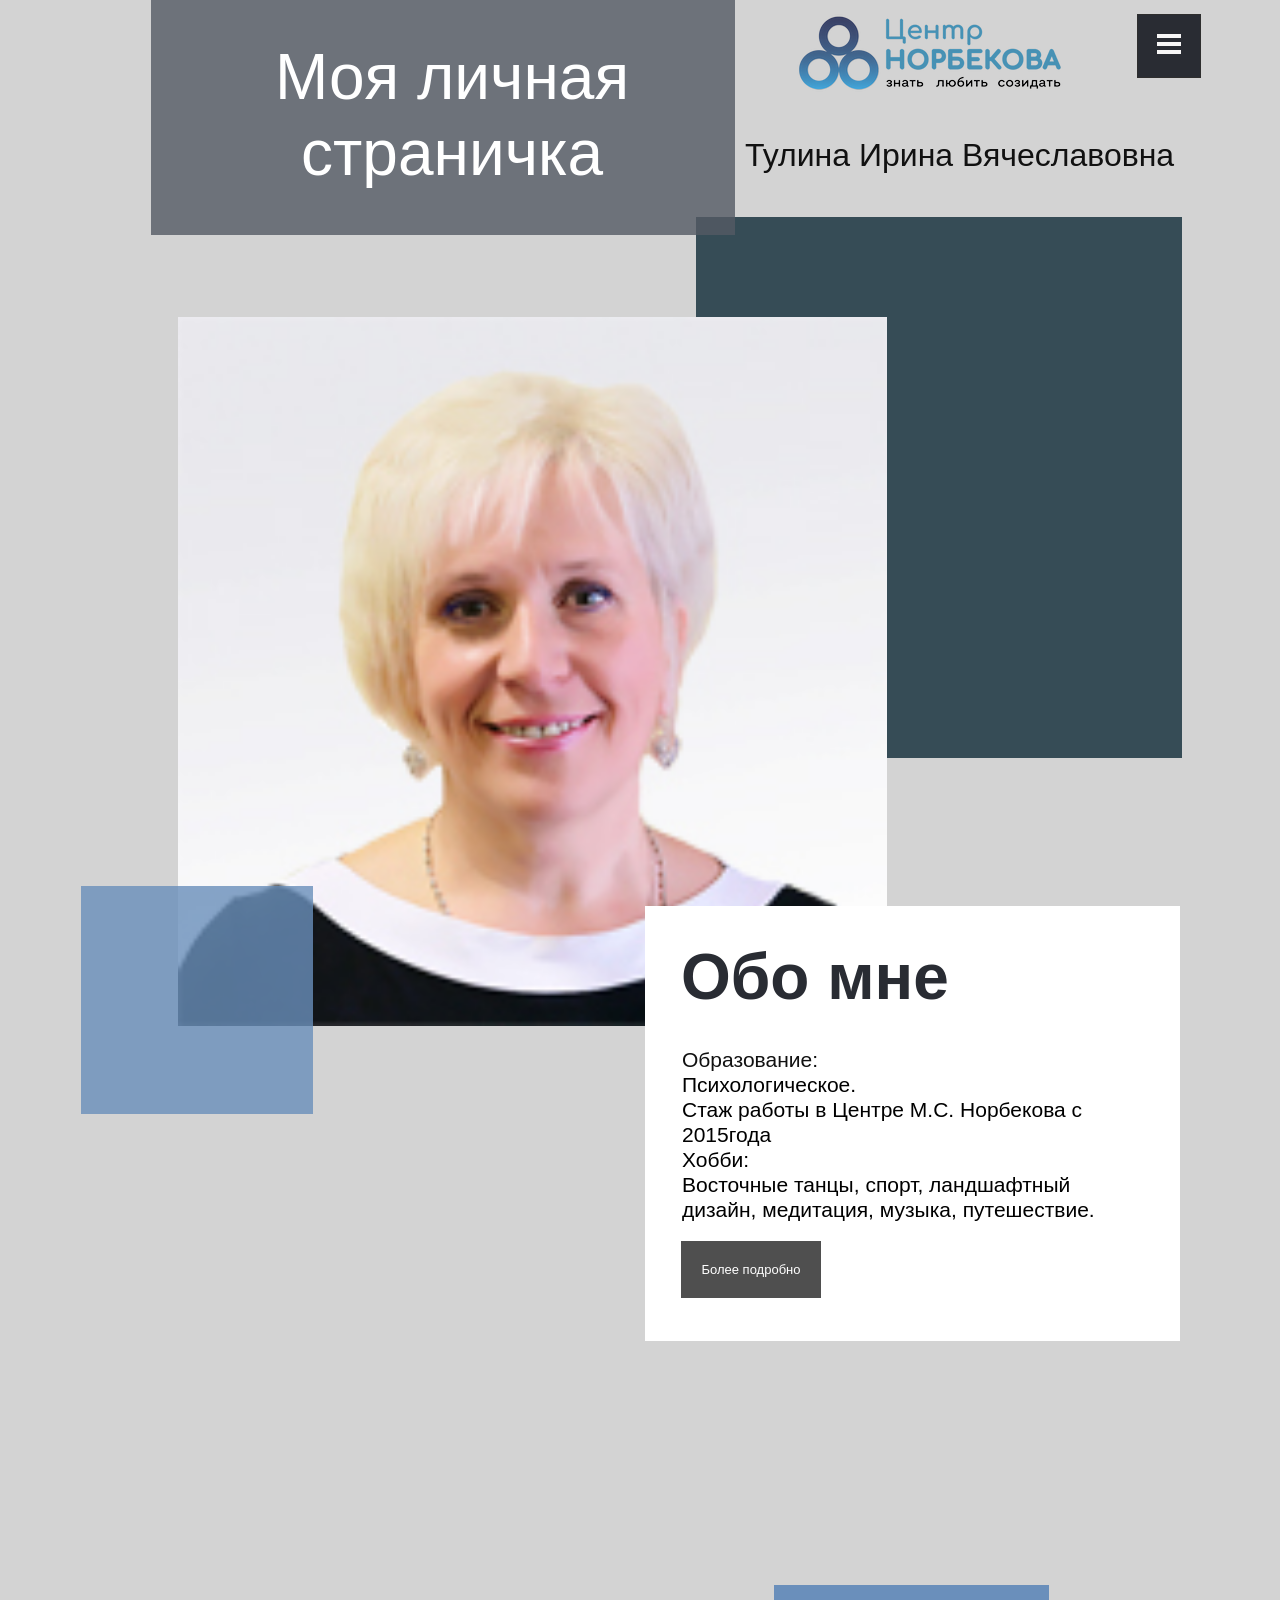
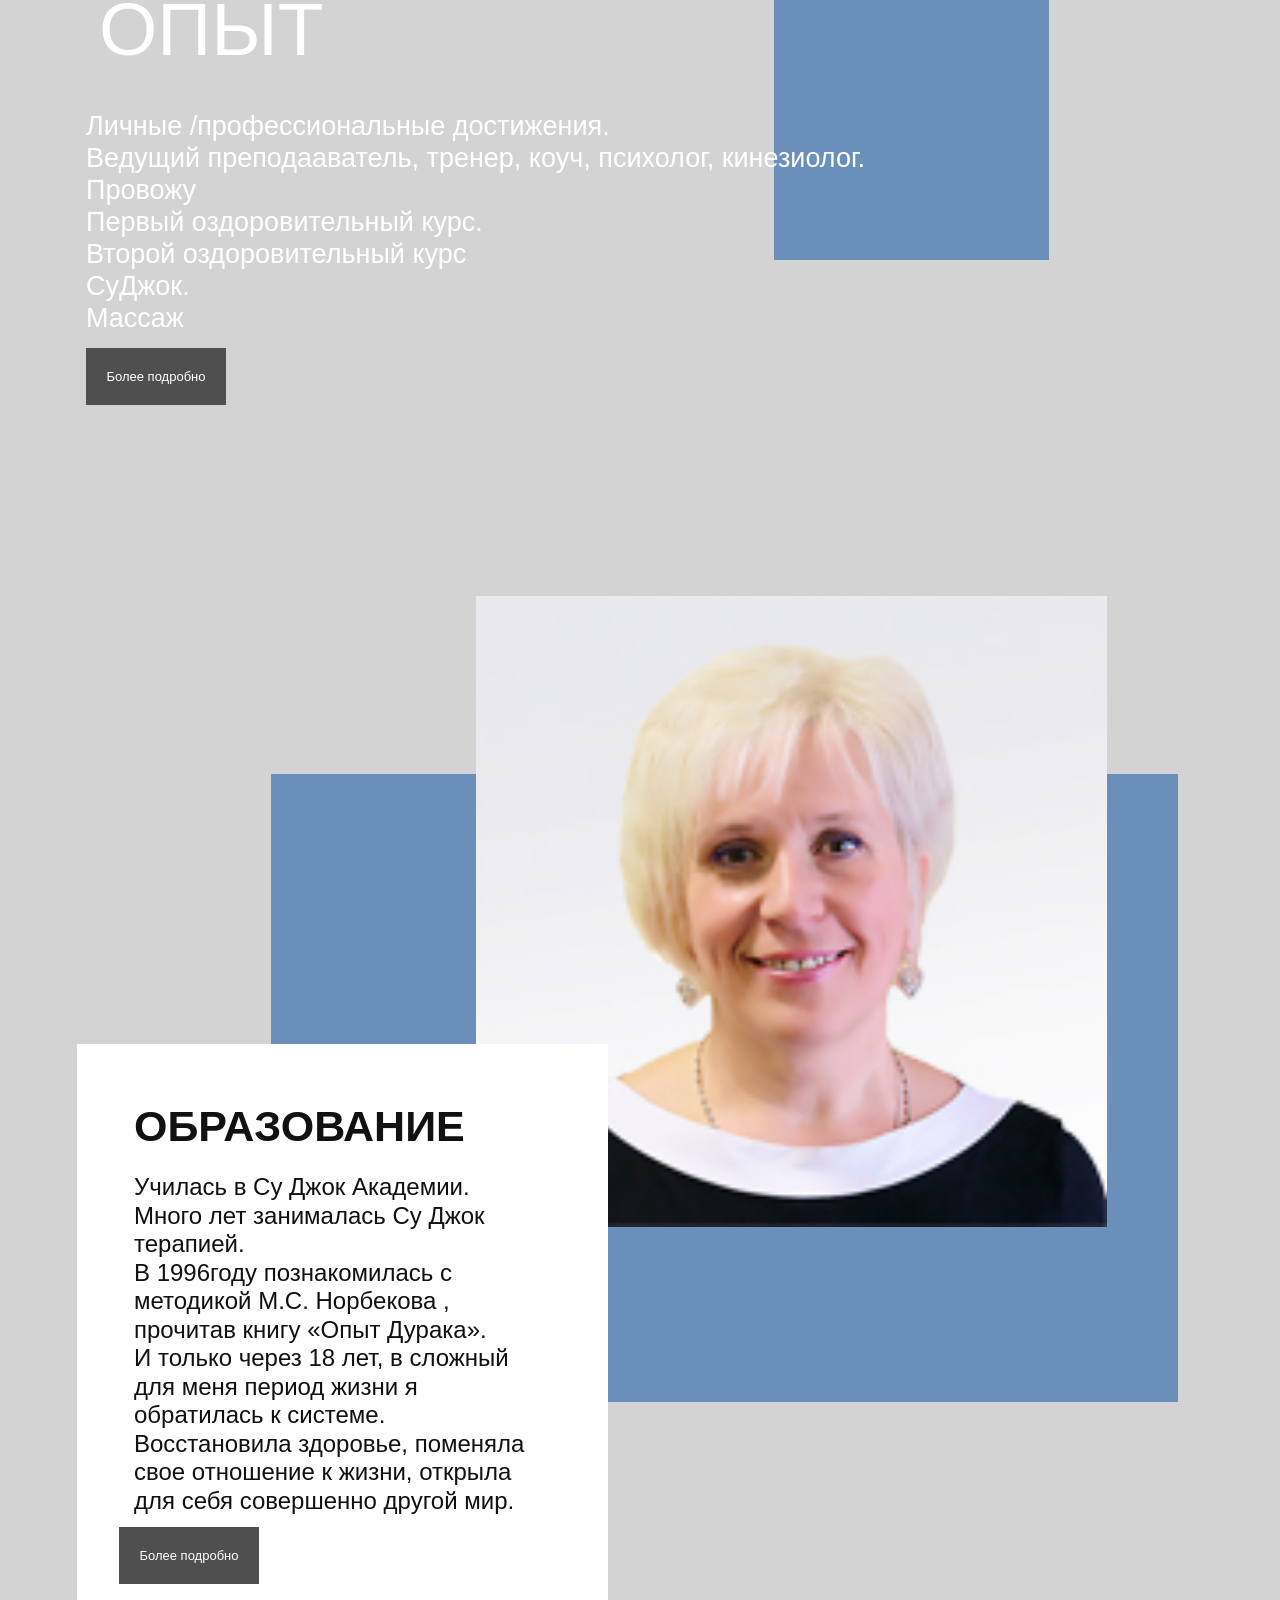
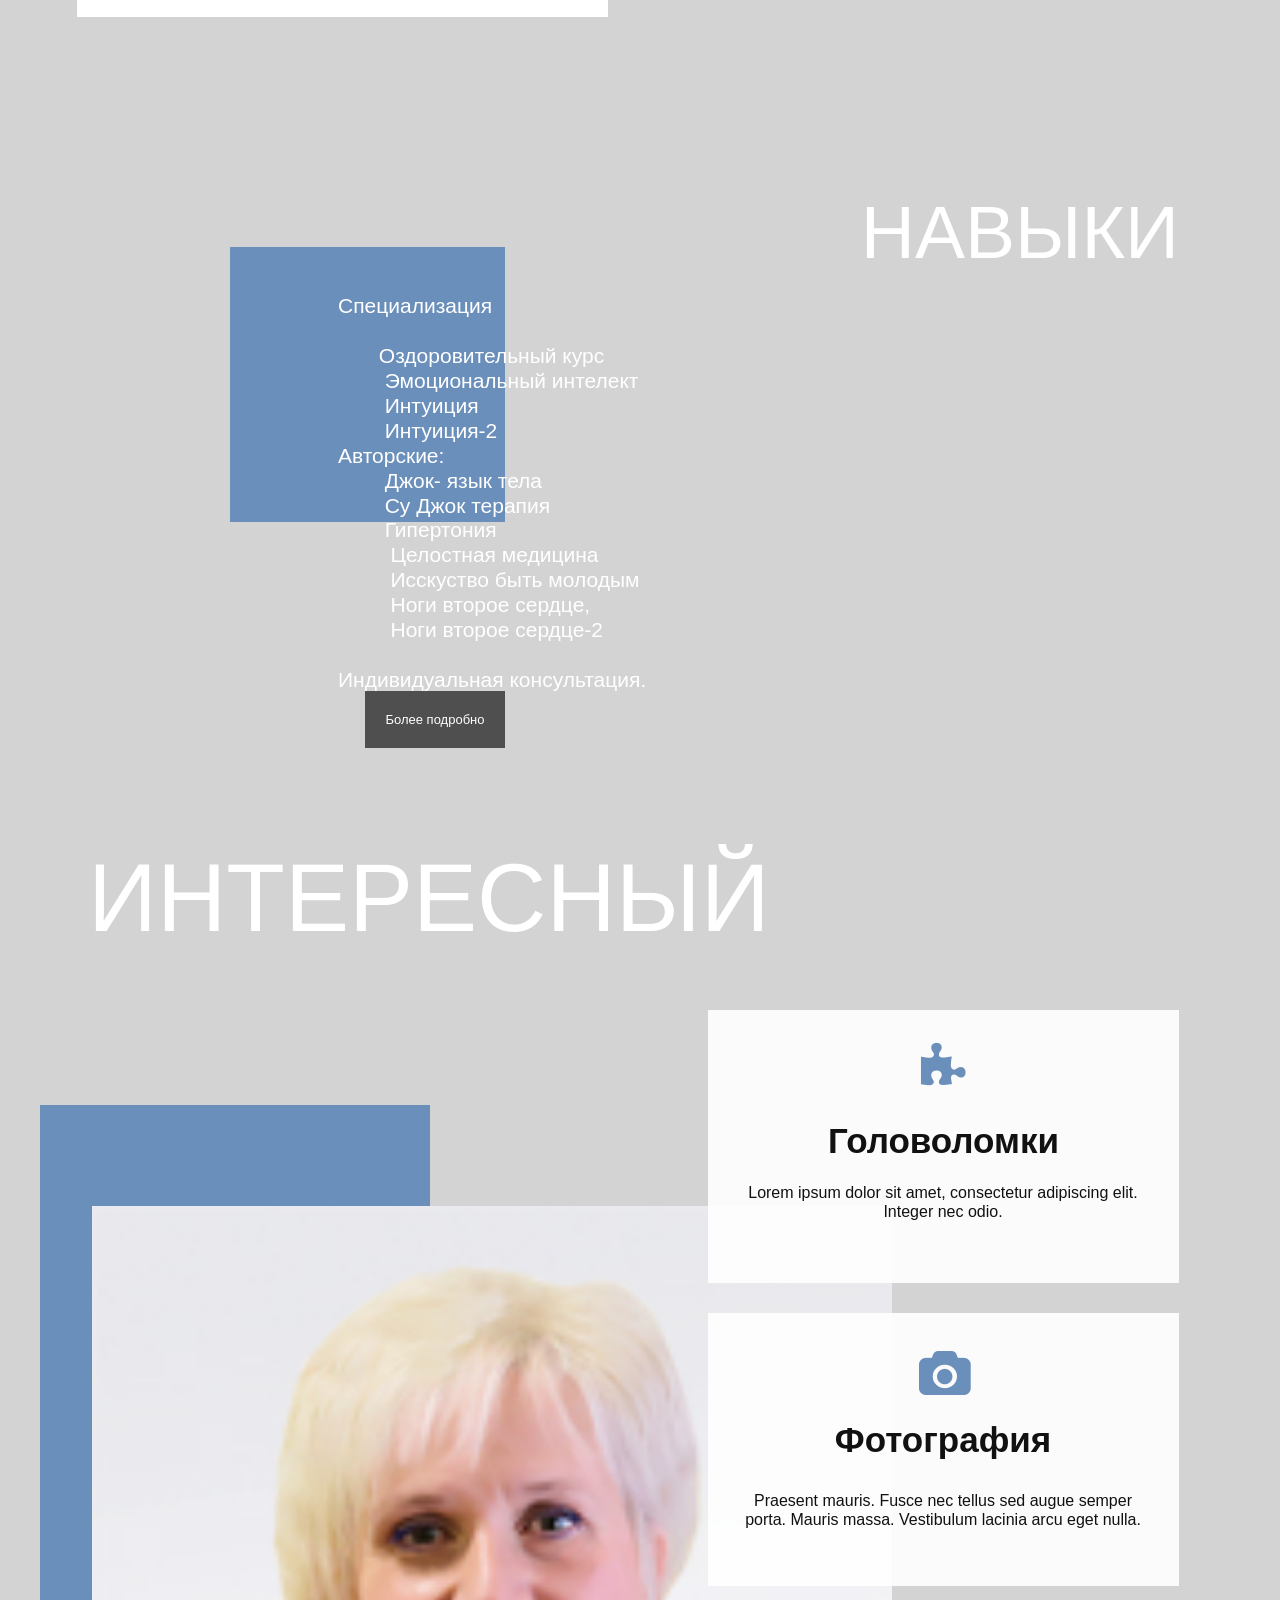
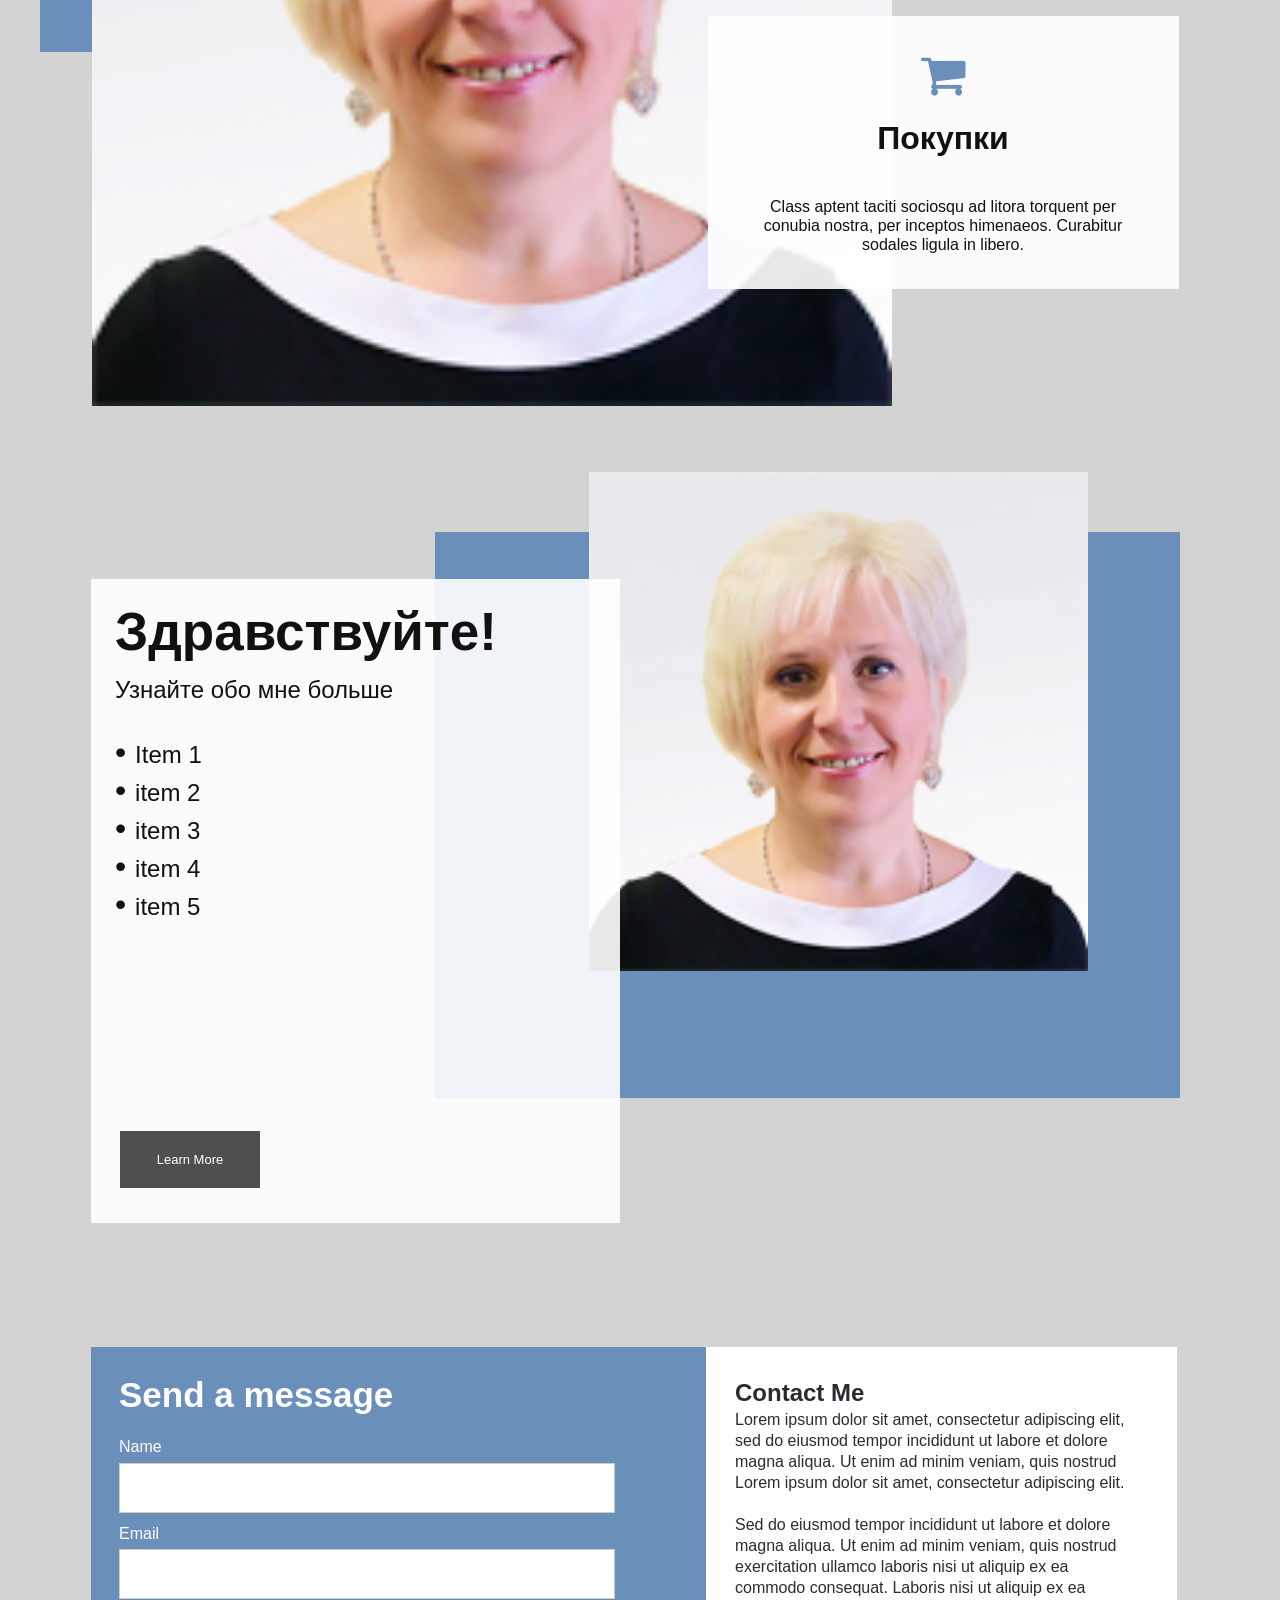
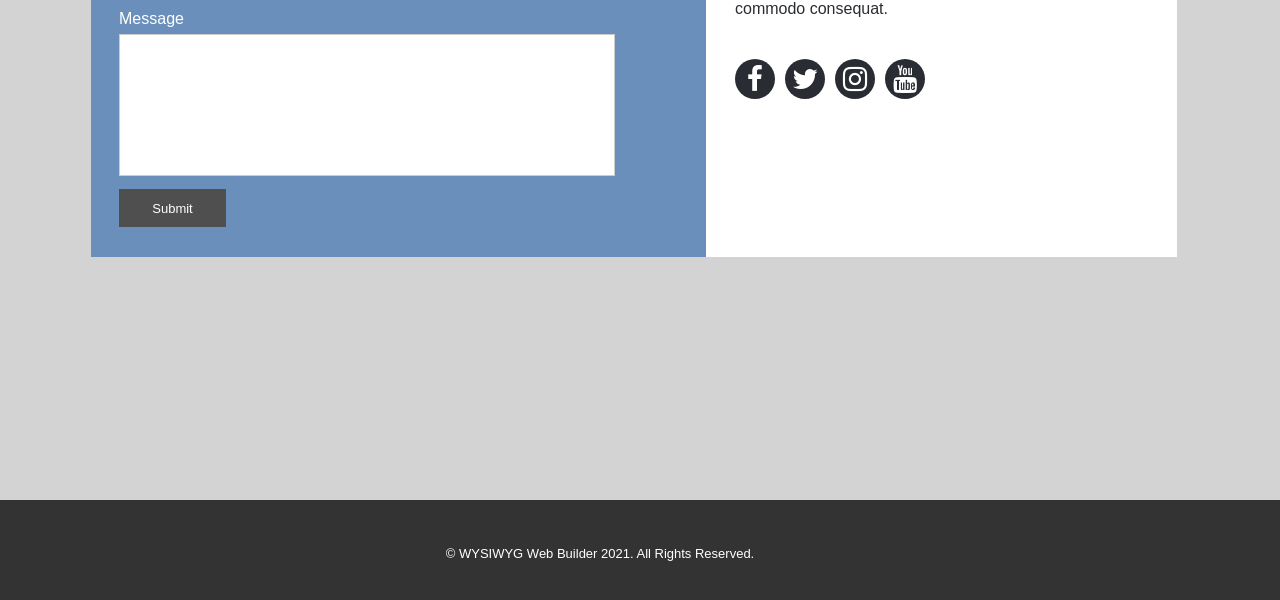
<file: wb17_layoutexperiment2.html>
<!doctype html>
<html>
<head>
<meta charset="utf-8">
<title>Layout Expiriment</title>
<meta name="keywords" content="Creativity in Service of Our Clients">
<meta name="generator" content="WYSIWYG Web Builder 19 - https://www.wysiwygwebbuilder.com">
<meta name="viewport" content="width=device-width, initial-scale=1.0">
<link href="static\css/font-awesome.min.css" rel="stylesheet">
<link href="static\css/layout_experiment3.css" rel="stylesheet">
<link href="static\css/wb17_layoutexperiment2.css" rel="stylesheet">
<script src="static\js/jquery-1.12.4.min.js"></script>
<script src="static\js/wb.panel.min.js"></script>
<script src="static\js/jquery.ui.effect.min.js"></script>
<script>
$(document).ready(function()
{
   $("#PanelLayer").panel({animate: true, animationDuration: 500, animationEasing: 'easeOutCubic', dismissible: true, display: 'overlay', position: 'right'});
});
</script>
</head>
<body>
<div id="container">
<div id="wb_Shape14">
<div id="Shape14"></div></div>
<div id="wb_Shape1">
<div id="Shape1"></div></div>
<div id="wb_Image2">
<img src="static\images/e02538bc5ac11c2262b0adfae3640414.jpg" id="Image2" alt="" width="709" height="709"></div>
<div id="wb_Shape4">
<div id="Shape4"></div></div>
<div id="wb_Shape2">
<div id="Shape2"></div></div>
<div id="wb_Text5">
<span style="color:#FFFFFF;">Моя личная страничка</span></div>
<div id="wb_Text6">
<span style="color:#111111;font-family:Arial;font-size:32px;">Тулина Ирина Вячеславовна</span></div>
<div id="wb_Text8">
<span style="color:#FFFFFF;">ОПЫТ</span></div>
<div id="wb_Shape6">
<div id="Shape6"></div></div>
<div id="wb_Shape5">
<div id="Shape5"></div></div>
<div id="wb_Text9">
<span style="color:#FFFFFF;">Личные /профессиональные достижения.<br>Ведущий преподааватель, тренер, коуч, психолог, кинезиолог.<br>Провожу<br>Первый оздоровительный курс.<br>Второй оздоровительный курс<br>СуДжок.<br>Массаж</span></div>
<div id="wb_Image3">
<img src="static\images/e02538bc5ac11c2262b0adfae3640414.jpg" id="Image3" alt="" width="631" height="631"></div>
<div id="wb_Shape7">
<div id="Shape7"></div></div>
<div id="wb_Text10">
<span style="color:#111111;"><strong>ОБРАЗОВАНИЕ</strong></span></div>
<div id="wb_Text11">
<span style="color:#111111;">Училась в Су Джок Академии. Много лет занималась Су Джок терапией. <br>В 1996году познакомилась с методикой М.С. Норбекова , прочитав книгу «Опыт Дурака». <br>И только через 18 лет, в сложный для меня период жизни я обратилась к системе. Восстановила здоровье, поменяла свое отношение к жизни, открыла для себя совершенно другой мир.</span></div>
<div id="wb_Text13">
<span style="color:#FFFFFF;">НАВЫКИ</span></div>
<div id="wb_Text15">
<span style="color:#FFFFFF;">ИНТЕРЕСНЫЙ</span></div>
<div id="wb_Form1">
<form name="Form1" method="post" action="tulinvm@gmail.com" enctype="multipart/form-data" id="Form1">
<div id="wb_Text26">
<span style="color:#FFFFFF;font-family:Arial;font-size:35px;"><strong>Send a message</strong></span></div>
<div id="wb_Text27">
<span style="color:#FFFFFF;font-family:Arial;font-size:16px;">Name</span></div>
<input type="text" id="Editbox1" name="name" value="" spellcheck="false">
<div id="wb_Text28">
<span style="color:#FFFFFF;font-family:Arial;font-size:16px;">Email</span></div>
<input type="text" id="Editbox2" name="email" value="" spellcheck="false">
<div id="wb_Text29">
<span style="color:#FFFFFF;font-family:Arial;font-size:16px;">Message</span></div>
<textarea name="message" id="TextArea1" rows="8" cols="58" spellcheck="false"></textarea>
<input type="submit" id="Button6" name="" value="Submit">
</form>
</div>
<div id="wb_Shape9">
<div id="Shape9"></div></div>
<div id="wb_Image4">
<img src="static\images/e02538bc5ac11c2262b0adfae3640414.jpg" id="Image4" alt="" width="800" height="800"></div>
<div id="wb_Shape10">
<div id="Shape10"></div></div>
<div id="wb_Text16">
<span style="color:#111111;font-family:Arial;font-size:35px;"><strong>Головоломки</strong></span></div>
<div id="wb_Text17">
<span style="color:#111111;font-family:Arial;font-size:16px;">Lorem ipsum dolor sit amet, consectetur adipiscing elit. Integer nec odio. </span></div>
<div id="wb_Shape11">
<div id="Shape11"></div></div>
<div id="wb_Text18">
<span style="color:#111111;font-family:Arial;font-size:35px;"><strong>Фотография</strong></span></div>
<div id="wb_Text19">
<span style="color:#111111;font-family:Arial;font-size:16px;">Praesent mauris. Fusce nec tellus sed augue semper porta. Mauris massa. Vestibulum lacinia arcu eget nulla. </span></div>
<div id="wb_Shape12">
<div id="Shape12"></div></div>
<div id="wb_Text20">
<span style="color:#111111;font-family:Arial;font-size:32px;"><strong>Покупки</strong></span></div>
<div id="wb_Shape15">
<div id="Shape15"></div></div>
<div id="wb_Text21">
<span style="color:#111111;font-family:Arial;font-size:16px;">Class aptent taciti sociosqu ad litora torquent per conubia nostra, per inceptos himenaeos. Curabitur sodales ligula in libero.</span></div>
<div id="wb_Image5">
<img src="static\images/e02538bc5ac11c2262b0adfae3640414.jpg" id="Image5" alt="" width="499" height="499"></div>
<div id="wb_Shape13">
<div id="Shape13"></div></div>
<div id="wb_Shape8">
<div id="Shape8"></div></div>
<div id="wb_Text14">
<span style="color:#FFFFFF;font-family:Arial;font-size:21px;">Специализация<br><br>&nbsp;&nbsp; &nbsp;&nbsp;&nbsp; Оздоровительный курс<br>&nbsp;&nbsp; &nbsp;&nbsp;&nbsp;&nbsp; Эмоциональный интелект<br>&nbsp;&nbsp; &nbsp;&nbsp;&nbsp;&nbsp; Интуиция<br>&nbsp;&nbsp; &nbsp;&nbsp;&nbsp;&nbsp; Интуиция-2<br>Авторские:<br>&nbsp;&nbsp; &nbsp;&nbsp;&nbsp;&nbsp; Джок- язык тела<br>&nbsp;&nbsp; &nbsp;&nbsp;&nbsp;&nbsp; Су Джок терапия<br>&nbsp;&nbsp; &nbsp;&nbsp;&nbsp;&nbsp; Гипертония<br>&nbsp;&nbsp; &nbsp;&nbsp; &nbsp;&nbsp; Целостная медицина<br>&nbsp;&nbsp; &nbsp;&nbsp; &nbsp;&nbsp; Исскуство быть молодым<br>&nbsp;&nbsp; &nbsp;&nbsp; &nbsp;&nbsp; Ноги второе сердце,<br>&nbsp;&nbsp; &nbsp;&nbsp; &nbsp;&nbsp; Ноги второе сердце-2<br>			<br>Индивидуальная консультация.</span></div>
<input type="button" id="Button1" name="" value="Более подробно">
<input type="button" id="Button2" name="" value="Более подробно">
<input type="button" id="Button3" name="" value="Более подробно">
<input type="button" id="Button4" name="" value="Более подробно">
<div id="wb_Text24">
<span style="color:#111111;font-family:Arial;font-size:24px;">Узнайте обо мне больше<br><br></span><span style="color:#111111;font-family:Arial;font-size:32px;">&#8226; </span><span style="color:#111111;font-family:Arial;font-size:24px;">Item 1<br></span><span style="color:#111111;font-family:Arial;font-size:32px;">&#8226; </span><span style="color:#111111;font-family:Arial;font-size:24px;">item 2</span><span style="color:#000000;font-family:Arial;font-size:13px;"><br></span><span style="color:#111111;font-family:Arial;font-size:32px;">&#8226; </span><span style="color:#111111;font-family:Arial;font-size:24px;">item 3</span><span style="color:#000000;font-family:Arial;font-size:13px;"><br></span><span style="color:#111111;font-family:Arial;font-size:32px;">&#8226; </span><span style="color:#111111;font-family:Arial;font-size:24px;">item 4<br></span><span style="color:#111111;font-family:Arial;font-size:32px;">&#8226; </span><span style="color:#111111;font-family:Arial;font-size:24px;">item 5</span><span style="color:#000000;font-family:Arial;font-size:13px;"><br></span></div>
<div id="wb_IconFont1">
<div id="IconFont1"><i class="fa fa-puzzle-piece"></i></div></div>
<div id="wb_IconFont2">
<div id="IconFont2"><i class="fa fa-camera"></i></div></div>
<div id="wb_IconFont3">
<div id="IconFont3"><i class="fa fa-shopping-cart"></i></div></div>
<div id="wb_Text23">
<span style="color:#111111;font-family:Arial;font-size:53px;"><strong>Здравствуйте! </strong></span></div>
<div id="wb_PanelMenu1">
<a href="#PanelLayer" id="PanelMenu1">
<span class="line"></span>
<span class="line"></span>
<span class="line"></span>
</a>
</div>
<input type="button" id="Button5" name="" value="Learn More">
<div id="wb_Shape3">
<div id="Shape3"></div></div>
<div id="PanelLayer">
<div id="wb_CssMenu1">
<ul id="CssMenu1" role="menubar" class="nav">
<li role="menuitem" class="nav-item firstmain"><a class="nav-link" href="#" target="_self"><i class="fa fa-home"></i>&nbsp;HOME</a>
</li>
<li role="menuitem" class="nav-item"><a class="nav-link" href="#" target="_self"><i class="fa fa-cutlery"></i>&nbsp;ABOUT</a>
</li>
<li role="menuitem" class="nav-item"><a class="nav-link" href="https://norbekov.com/courses/one/617/7090" target="_self"><i class="fa fa-lightbulb-o"></i>&nbsp;EXPERIENCE</a>
</li>
<li role="menuitem" class="nav-item"><a class="nav-link" href="#" target="_self"><i class="fa fa-music"></i>&nbsp;EDUCATION</a>
</li>
<li role="menuitem" class="nav-item"><a class="nav-link" href="#" target="_self"><i class="fa fa-suitcase"></i>&nbsp;SKILLS</a>
</li>
<li role="menuitem" class="nav-item"><a class="nav-link" href="#" target="_self"><i class="fa fa-user"></i>&nbsp;INTERESTS</a>
</li>
<li role="menuitem" class="nav-item"><a class="nav-link" href="mailto:email@yourwebsite.com" target="_self"><i class="fa fa-envelope"></i>&nbsp;CONTACT</a>
</li>
</ul>

</div>
<div id="wb_Card9" class="card">
<div id="Card9-card-body">
<div id="Card9-card-item0"><a href="http://"><i class="fa fa-facebook"></i></a></div>
<div id="Card9-card-item1"><a href="http://"><i class="fa fa-twitter"></i></a></div>
<div id="Card9-card-item2"><a href="http://"><i class="fa fa-instagram"></i></a></div>
<div id="Card9-card-item3"><a href="http://"><i class="fa fa-youtube-play"></i></a></div>
</div>
</div>
</div>
<div id="wb_Text2">
<span style="color:#292C33;font-family:Arial;font-size:64px;"><strong>Обо мне</strong></span></div>
<div id="wb_contactIcon1">
<a href="./wb17_layoutexperiment2.html"><div id="contactIcon1"><i class="fa fa-facebook"></i></div></a></div>
<div id="wb_contactIcon2">
<a href="./wb17_layoutexperiment2.html"><div id="contactIcon2"><i class="fa fa-twitter"></i></div></a></div>
<div id="wb_contactIcon3">
<a href="./wb17_layoutexperiment2.html"><div id="contactIcon3"><i class="fa fa-instagram"></i></div></a></div>
<div id="wb_contactIcon4">
<a href="./wb17_layoutexperiment2.html"><div id="contactIcon4"><i class="fa fa-youtube"></i></div></a></div>
<div id="wb_contactText2">
<p style="margin:6.67px 0 6.67px 0;font-size:24px;font-weight:bold;">Contact Me</p>
<p style="font-size:16px;">Lorem ipsum dolor sit amet, consectetur adipiscing elit, sed do eiusmod tempor incididunt ut labore et dolore magna aliqua. Ut enim ad minim veniam, quis nostrud Lorem ipsum dolor sit amet, consectetur adipiscing elit.<br/><br/>Sed do eiusmod tempor incididunt ut labore et dolore magna aliqua. Ut enim ad minim veniam, quis nostrud exercitation ullamco laboris nisi ut aliquip ex ea commodo consequat. Laboris nisi ut aliquip ex ea commodo consequat. </p>
<p style="font-size:16px;font-weight:bold;">&nbsp;</p></div>
<div id="wb_Text1">
<span style="color:#111111;font-family:Arial;font-size:21px;">Образование:<br></span><span style="color:#000000;font-family:Arial;font-size:21px;">Психологическое.<br>Стаж работы в Центре М.С. Норбекова с 2015года<br>Хобби:<br>Восточные танцы, спорт, ландшафтный дизайн, медитация, музыка, путешествие.</span></div>
<div id="wb_Image1">
<img src="static\images/logo-text-new.png" id="Image1" alt="" width="289" height="78"></div>
</div>
<div id="PageFooter1">
<div id="wb_footerText">
<p>© WYSIWYG Web Builder 2021. All Rights Reserved.</p></div>
</div>
</body>
</html>
</file>
